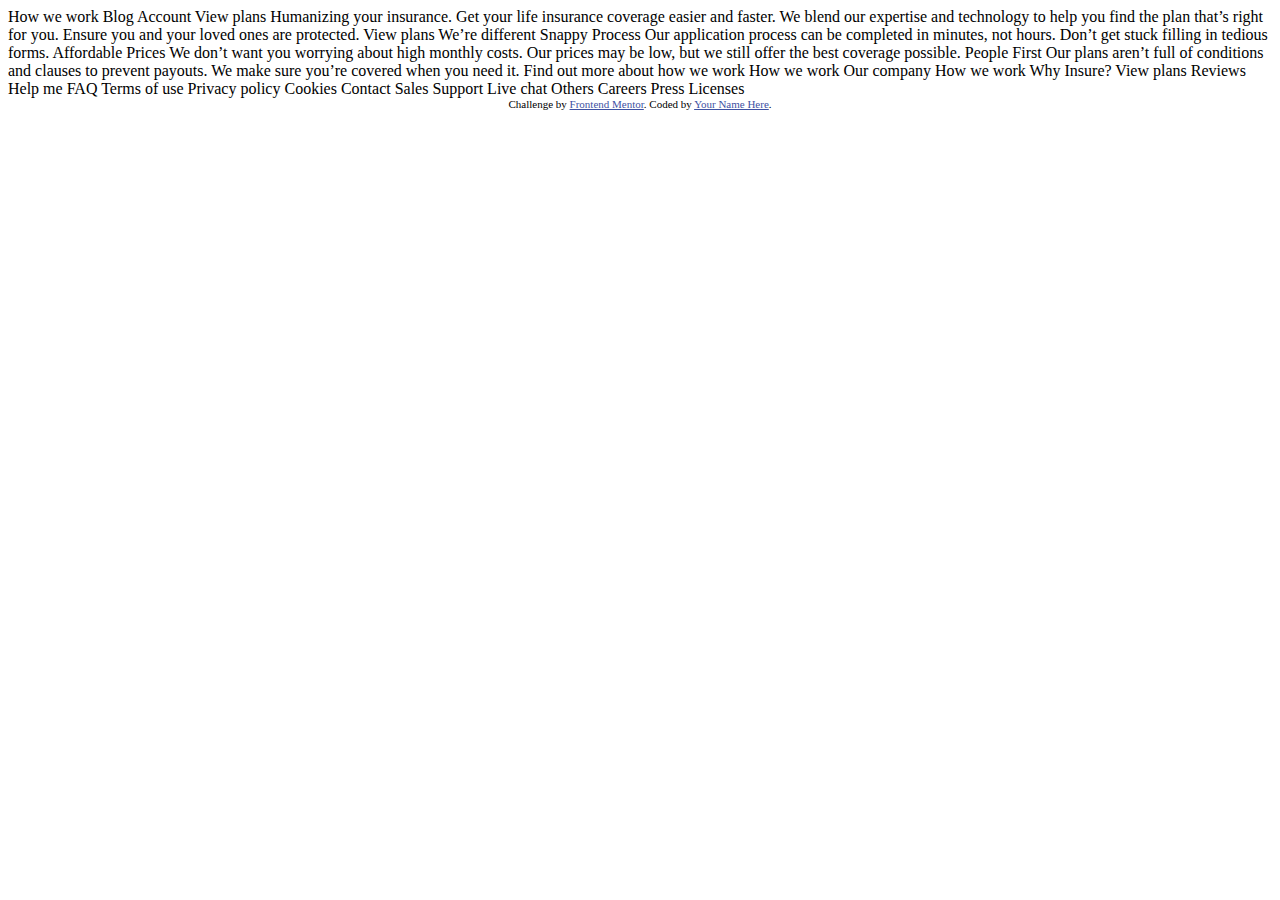
<file: index.html>
<!DOCTYPE html>
<html lang="en">
<head>
  <meta charset="UTF-8">
  <meta name="viewport" content="width=device-width, initial-scale=1.0"> <!-- displays site properly based on user's device -->

  <link rel="icon" type="image/png" sizes="32x32" href="./images/favicon-32x32.png">
  
  <title>Frontend Mentor | Insure landing page</title>

  <style>
    .attribution { font-size: 11px; text-align: center; }
    .attribution a { color: hsl(228, 45%, 44%); }
  </style>
</head>
<body>

  How we work
  Blog
  Account
  View plans

  Humanizing your insurance.

  Get your life insurance coverage easier and faster. We blend our expertise 
  and technology to help you find the plan that’s right for you. Ensure you 
  and your loved ones are protected.

  View plans

  We’re different

  Snappy Process

  Our application process can be completed in minutes, not hours. Don’t get 
  stuck filling in tedious forms.

  Affordable Prices

  We don’t want you worrying about high monthly costs. Our prices may be low, 
  but we still offer the best coverage possible.

  People First

  Our plans aren’t full of conditions and clauses to prevent payouts. We make 
  sure you’re covered when you need it.

  Find out more about how we work

  How we work

  Our company

  How we work
  Why Insure?
  View plans
  Reviews

  Help me

  FAQ
  Terms of use
  Privacy policy
  Cookies

  Contact

  Sales
  Support
  Live chat

  Others

  Careers
  Press
  Licenses

  
  <div class="attribution">
    Challenge by <a href="https://www.frontendmentor.io?ref=challenge" target="_blank">Frontend Mentor</a>. 
    Coded by <a href="#">Your Name Here</a>.
  </div>
</body>
</html>
</file>
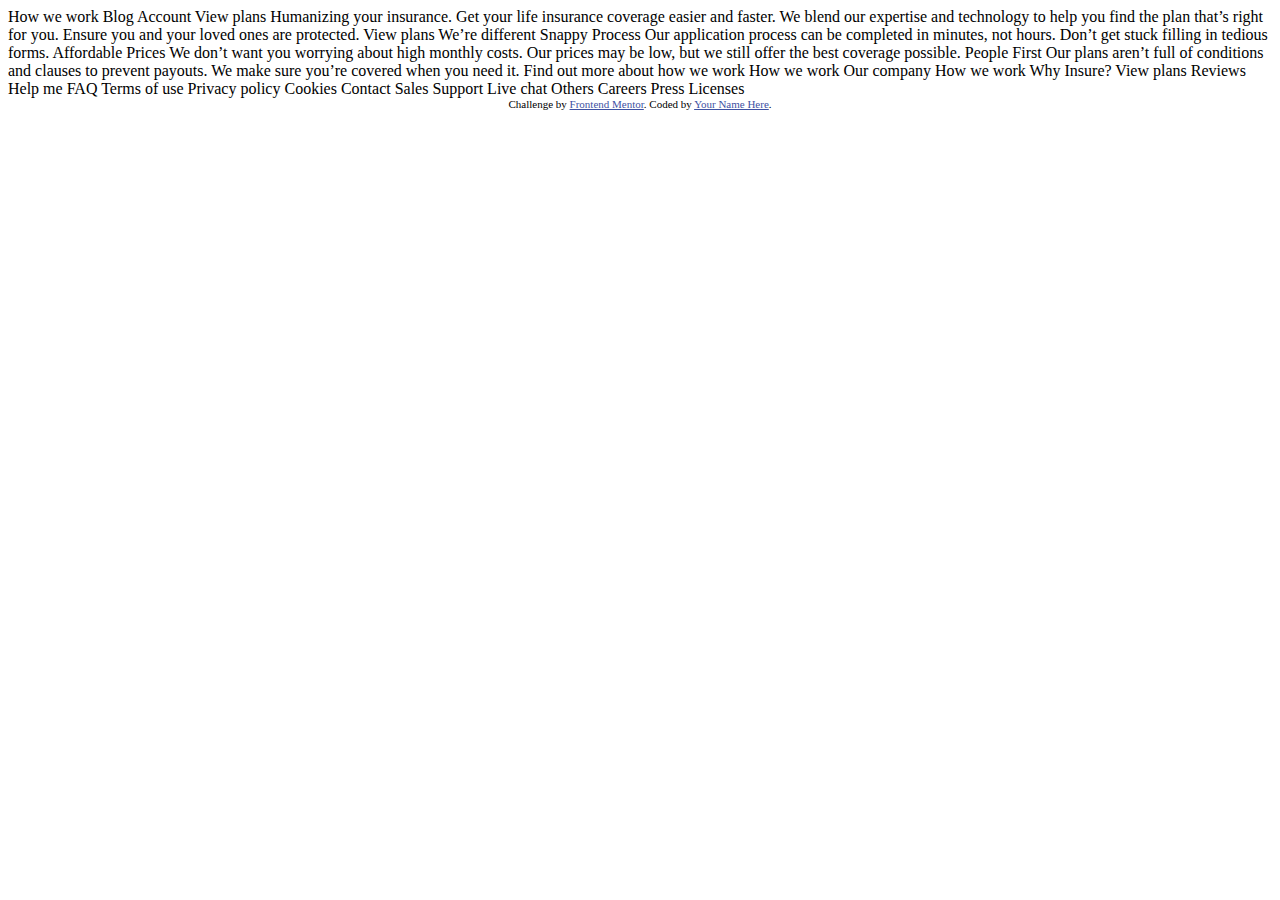
<file: insure-landing-page-master/index.html>
<!DOCTYPE html>
<html lang="en">
<head>
  <meta charset="UTF-8">
  <meta name="viewport" content="width=device-width, initial-scale=1.0"> <!-- displays site properly based on user's device -->

  <link rel="icon" type="image/png" sizes="32x32" href="./images/favicon-32x32.png">
  
  <title>Frontend Mentor | Insure landing page</title>

  <!-- Feel free to remove these styles or customise in your own stylesheet 👍 -->
  <style>
    .attribution { font-size: 11px; text-align: center; }
    .attribution a { color: hsl(228, 45%, 44%); }
  </style>
</head>
<body>

  How we work
  Blog
  Account
  View plans

  Humanizing your insurance.

  Get your life insurance coverage easier and faster. We blend our expertise 
  and technology to help you find the plan that’s right for you. Ensure you 
  and your loved ones are protected.

  View plans

  We’re different

  Snappy Process

  Our application process can be completed in minutes, not hours. Don’t get 
  stuck filling in tedious forms.

  Affordable Prices

  We don’t want you worrying about high monthly costs. Our prices may be low, 
  but we still offer the best coverage possible.

  People First

  Our plans aren’t full of conditions and clauses to prevent payouts. We make 
  sure you’re covered when you need it.

  Find out more about how we work

  How we work

  Our company

  How we work
  Why Insure?
  View plans
  Reviews

  Help me

  FAQ
  Terms of use
  Privacy policy
  Cookies

  Contact

  Sales
  Support
  Live chat

  Others

  Careers
  Press
  Licenses

  
  <div class="attribution">
    Challenge by <a href="https://www.frontendmentor.io?ref=challenge" target="_blank">Frontend Mentor</a>. 
    Coded by <a href="#">Your Name Here</a>.
  </div>
</body>
</html>
</file>
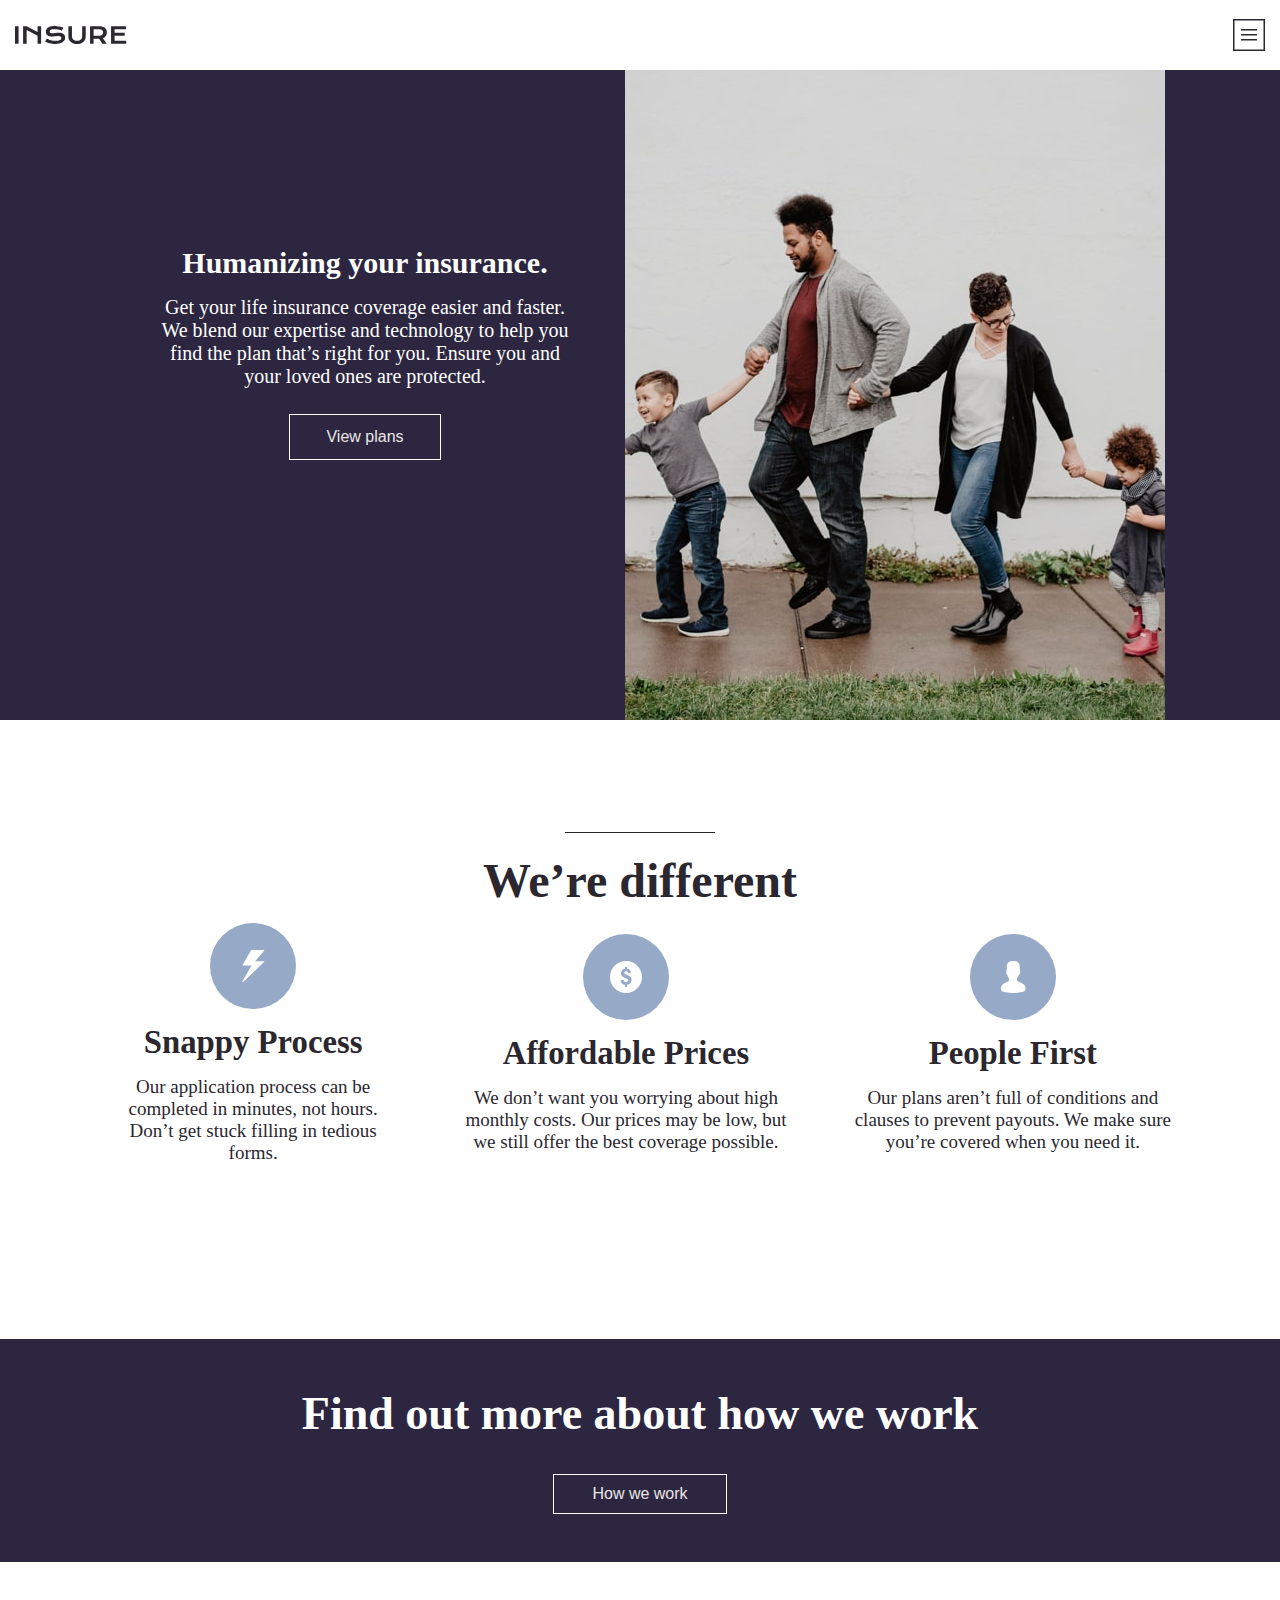
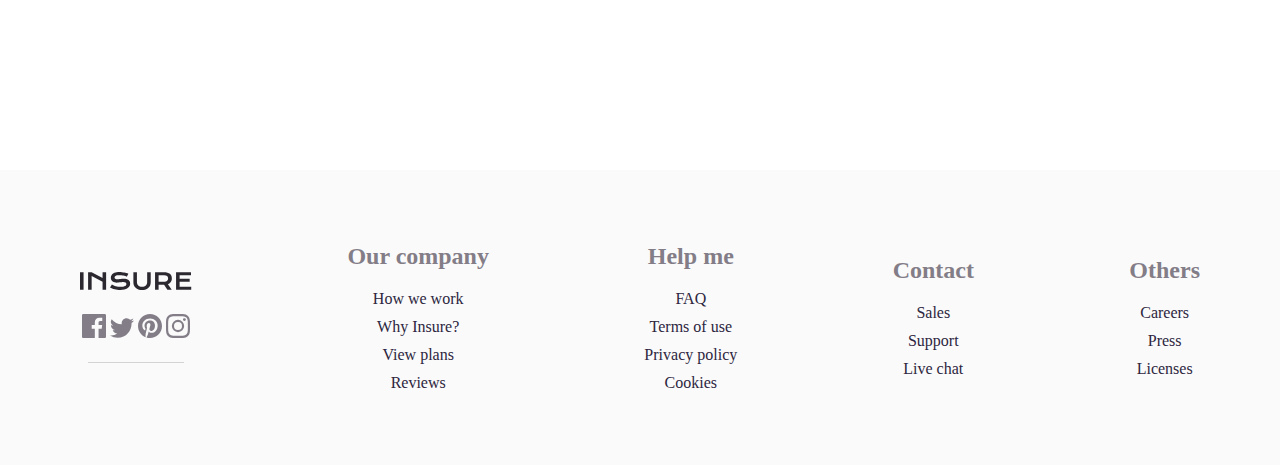
<file: insurance.html>
<!DOCTYPE html>
<html lang="en">
  <head>
    <meta charset="UTF-8" />
    <meta name="viewport" content="width=device-width, initial-scale=1.0" />
    <link rel="stylesheet" href="./CSS/index.css" />
    <link rel="stylesheet" href="./CSS/util.css" />
    <title>Frontend Mentor | Insure landing page</title>
  </head>
  <body>
    <div>
      <header>
        <!--  LOGO -->
        <div class="logo-image-container">
          <img class="logo-image" src="../images/logo.svg" alt="" />
        </div>
        <!-- MOBILE HAMBURGER  -->
        <div class="hamburger-image-container">
          <img
            class="hamburger-image"
            src="../images/icon-hamburger.svg"
            alt=""
          />
        </div>
      </header>

      <!-- ======== MAIN SECTION ========= -->
      <main>
        <!-- HERO SECTION -->
        <section class="hero-section">
          <div class="hero-images">
            <!-- mobile image -->
            <img
              class="mobile-hero-image"
              src="../images/image-intro-mobile.jpg"
              alt=""
            />
            <!-- desktop image -->
            <img
              class="desktop-hero-image"
              src="../images/image-intro-desktop.jpg"
              alt=""
            />
          </div>

          <div class="hero-discription-AND-pattern">
            <div class="hero-discription">
              <h2>Humanizing your insurance.</h2>
              <p>
                Get your life insurance coverage easier and faster. We blend our
                expertise and technology to help you find the plan that’s right
                for you. Ensure you and your loved ones are protected.
              </p>
              <button>View plans</button>
            </div>

            <div class="hero-sign">
              <div class="hero-sign-left">
                <img
                  src="../images/bg-pattern-intro-left-mobile.svg"
                  alt="bg pattern intro left mobile"
                />
              </div>
              <div class="hero-sign-right">
                <img
                  src="../images/bg-pattern-intro-right-mobile.svg"
                  alt="bg pattern intro right mobile"
                />
              </div>
            </div>
          </div>
          <!-- ................................... -->
          <!-- ...................................... -->
        </section>
        <!-- HERO END -->

        <div class="we-difference">
          <span></span>
          <h2 class="h1">We’re different</h2>
          <div class="difference-logo-div">
            <div class="difference-logo">
            <img src="../images/icon-snappy-process.svg" alt="" />
            <h3>Snappy Process</h3>
            <p>
              Our application process can be completed in minutes, not hours.
              Don’t get stuck filling in tedious forms.
            </p>
          </div>
          <div class="difference-logo">
            <img src="../images/icon-affordable-prices.svg" alt="" />
            <h3>Affordable Prices</h3>
            <p>
              We don’t want you worrying about high monthly costs. Our prices
              may be low, but we still offer the best coverage possible.
            </p>
          </div>
          <div class="difference-logo">
            <img src="../images/icon-people-first.svg" alt="" />
            <h3>People First</h3>
            <p>
              Our plans aren’t full of conditions and clauses to prevent
              payouts. We make sure you’re covered when you need it.
            </p>
          </div>
          </div>
        </div>
        <!-- ....................................... -->

        <div class="first-out-main">
          <div class="find-out">
            <h1>Find out more about how we work</h1>
            <button>How we work</button>
          </div>
        </div>
      </main>

      <!-- ................................................. -->

      <footer>
       

        <div class="footer-logos">
          <div>
            <img src="../images/logo.svg" alt="" />
          </div>
          <div>
            <img src="../images/icon-facebook.svg" alt="eeeee" />
            <img src="../images/icon-twitter.svg" alt="" />
            <img src="../images/icon-pinterest.svg" alt="" />
            <img src="../images/icon-instagram.svg" alt="" />
          </div>
          <span></span>
        </div>

        <div class="footer-company">
          <h2>Our company</h2>
          <ul>
            <li>How we work</li>
            <li>Why Insure?</li>
            <li>View plans</li>
            <li>Reviews</li>
          </ul>
        </div>

        <div class="footer-company">
          <h2>Help me</h2>
          <ul>
            <li>FAQ</li>
            <li>Terms of use</li>
            <li>Privacy policy</li>
            <li>Cookies</li>
          </ul>
        </div>

        <div class="footer-company">
          <h2>Contact</h2>
          <ul>
            <li>Sales</li>
            <li>Support</li>
            <li>Live chat</li>
          </ul>
        </div>

        <div class="footer-company">
          <h2>Others</h2>
          <ul>
            <li>Careers</li>
            <li>Press</li>
            <li>Licenses</li>
          </ul>
        </div>
      </footer>
    </div>
  </body>
</html>
</file>
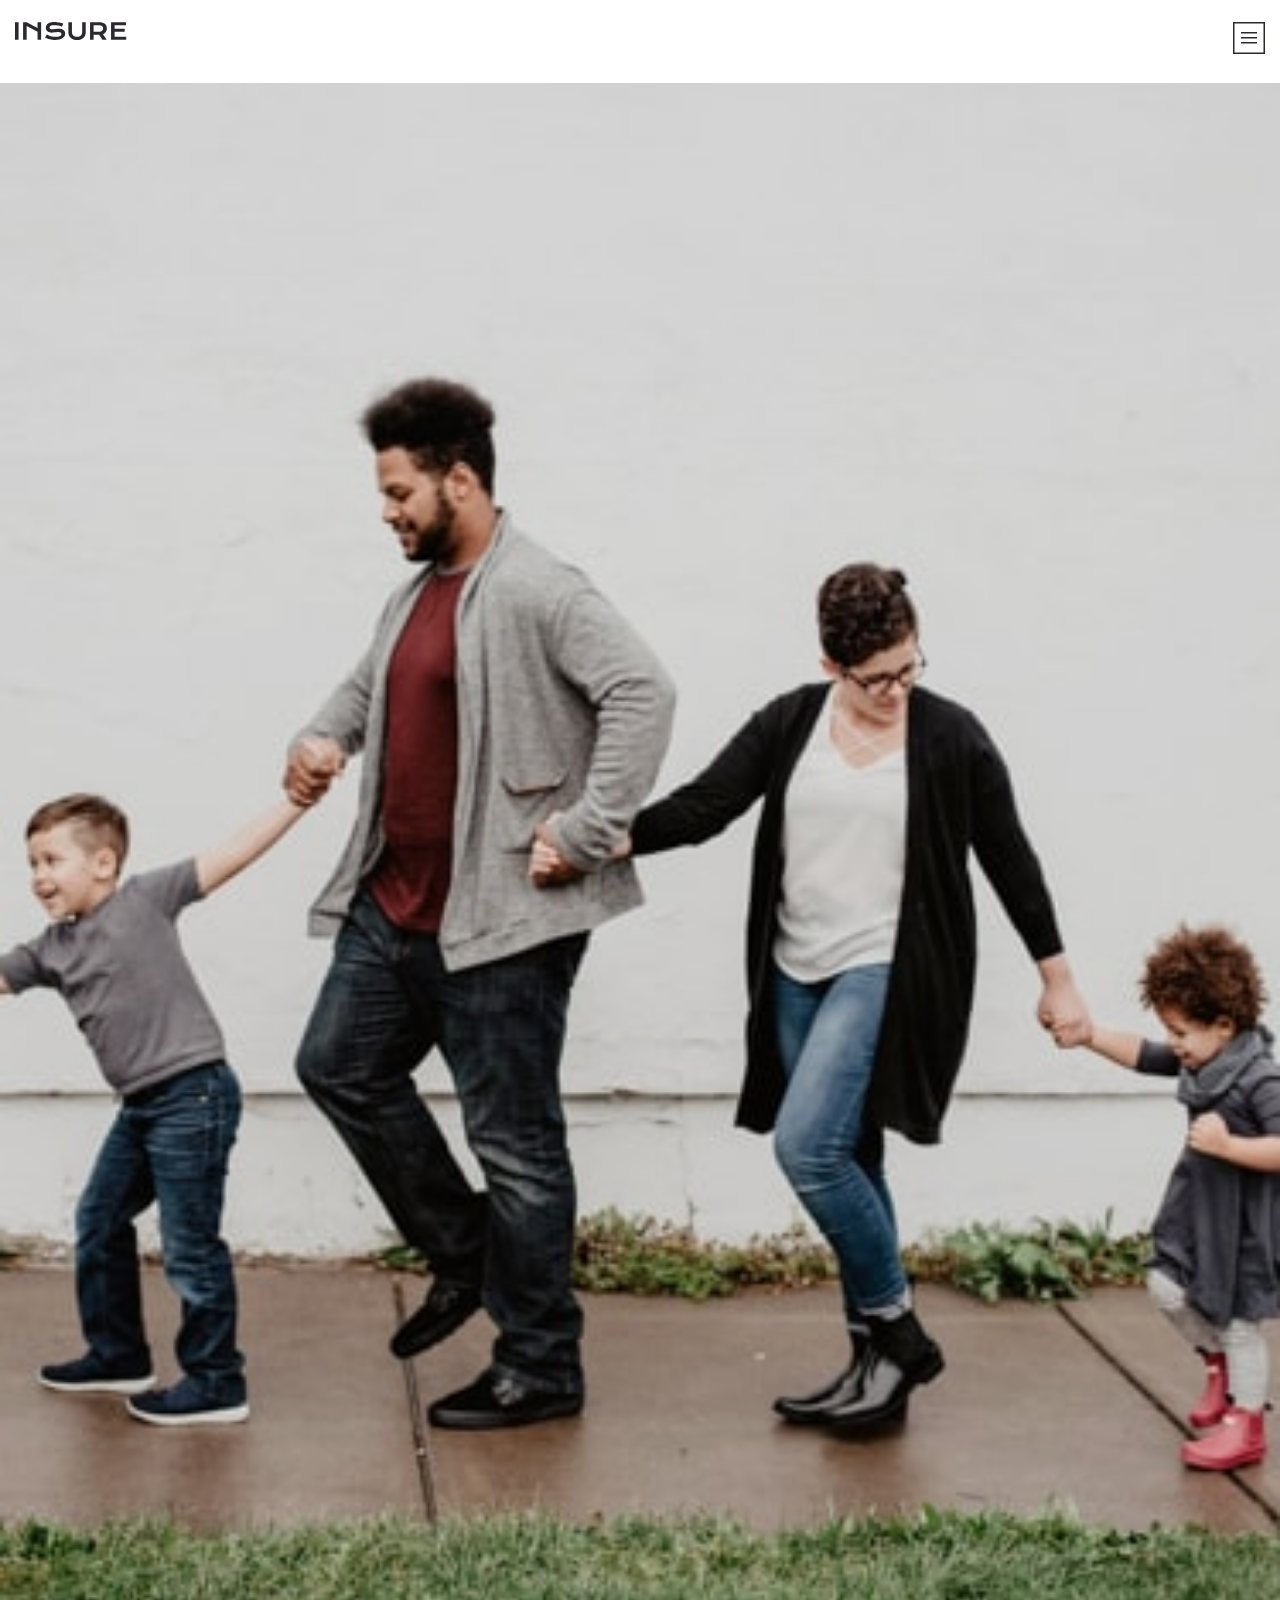
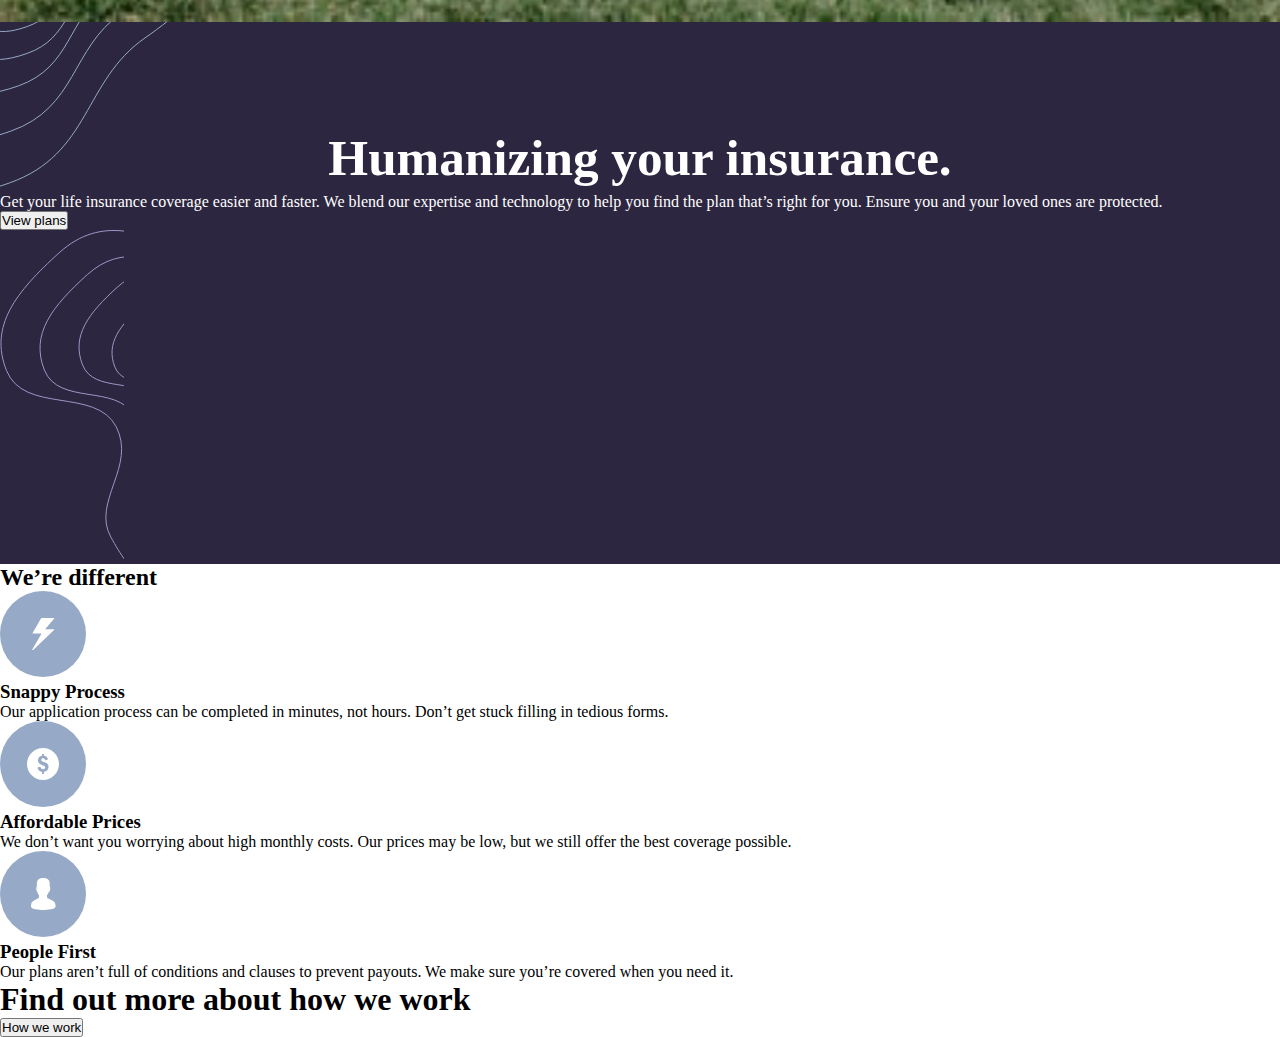
<file: files/insurance.html>
<!DOCTYPE html>
<html lang="en">
  <head>
    <meta charset="UTF-8" />
    <meta name="viewport" content="width=device-width, initial-scale=1.0" />
    <title>Frontend Mentor | Insure landing page</title>
    <link rel="stylesheet" href="./index.css" />
  </head>
  <body>
    <main>
      <header>
        <div>
          <img src="../images/logo.svg" alt="" />
        </div>
        <div>
          <h2><img src="../images/icon-hamburger.svg" alt="" /></h2>
        </div>
      </header>
      <!-- ........section2............ -->
      <div class="navImage">
        <img src="../images/image-intro-mobile.jpg" alt="" />
      </div>
      <!-- ................................... -->
      <div class="hero">
        <div>
          <img src="../images/bg-pattern-intro-left-mobile.svg" alt="" />
        </div>

        <div class="heroText">
          <h2>Humanizing your insurance.</h2>
          <p>
            Get your life insurance coverage easier and faster. We blend our
            expertise and technology to help you find the plan that’s right for
            you. Ensure you and your loved ones are protected.
          </p>
          <button>View plans</button>
        </div>

        <div class="right-pattern">
          <img src="../images/bg-pattern-intro-right-mobile.svg" alt="" />
        </div>
      </div>
      <!-- ...................................... -->

      <div class="we-difference">
        <span></span>
        <h2>We’re different</h2>
        <div class="difference-logo">
          <img src="../images/icon-snappy-process.svg" alt="" />
          <h3>Snappy Process</h3>
          <p>
            Our application process can be completed in minutes, not hours.
            Don’t get stuck filling in tedious forms.
          </p>
        </div>
        <div class="difference-logo">
          <img src="../images/icon-affordable-prices.svg" alt="" />
          <h3>Affordable Prices</h3>
          <p>
            We don’t want you worrying about high monthly costs. Our prices may
            be low, but we still offer the best coverage possible.
          </p>
        </div>
        <div class="difference-logo">
          <img src="../images/icon-people-first.svg" alt="" />
          <h3>People First</h3>
          <p>
            Our plans aren’t full of conditions and clauses to prevent payouts.
            We make sure you’re covered when you need it.
          </p>
        </div>
      </div>
      <!-- ....................................... -->

      <div class="first-out-main">
        <div class="find-out">
          <h1>Find out more about how we work</h1>
          <button>How we work</button>
        </div>
      </div>
    </main>
  </body>
</html>
</file>
<file: CSS/index.css>
* {
  box-sizing: border-box;
  margin: 0;
  padding: 0;
}

/* === HEADER === */
header {
  display: flex;
  justify-content: space-between;
  align-items: center;
  padding: 1.2rem 15px;
}

.logo-image,
.hamburger-image {
  width: 100%;
  height: 100%;
  object-fit: cover;
  display: block;
}

/* HEADER END */

/* HERO */
.desktop-hero-image {
  display: none;
}

.hero-section {
  display: flex;
  flex-direction: column;
  width: 100%;
  background-color: #2d2640ff;
  color: #ffffff;
}
.hero-images img {
  width: 100%;
}
.hero-discription-AND-pattern {
  position: relative;
}
.hero-discription {
  width: fit-content;
  display: flex;
  flex-direction: column;
  align-items: center;
  text-align: center;
  gap: 1rem;
  font-size: 20px;
  padding: 5rem 2.2rem;

}
.hero-section button {
  font-size: 16px;
  width: fit-content;
  height: fit-content;
  padding: 13px 2.3rem;
  margin-top: 10px;
  color: hsl(0, 8%, 91%);
  background-color: transparent;
  border: 1.5px solid white;
}

.hero-sign-left {
  display: flex;
  flex-direction: column;
  position: absolute;
  left: 0;
  top: 0;
  color: hsl(0, 8%, 91%);
}
.hero-sign-right {
  display: flex;
  flex-direction: column;
  position: absolute;
  right: 0;
  bottom: 0;
  margin-bottom: -11rem;
  color: hsl(0, 8%, 91%);
}
.hero h2 {
  line-height: 1;
  font-size: 3.2rem;
  padding: 0 20px;
  margin-top: -3.7rem;
} 
 .hero p {
  padding: 0 23px;
  font-size: 20px;
  text-align: center;
  line-height: 1.3;
}

/* HERO END */

 .right-pattern img {
  display: flex;
  margin-top: -9.7rem;
  position: absolute;
  right: 0;
}

.we-difference {
  display: flex;
  flex-direction: column;
  margin: 7rem 0;
  color: hsl(270, 9%, 17%);
  align-items: center;
  text-align: center;
}
.we-difference span {
  border-bottom: 1px solid hsl(270, 9%, 17%);
  margin: 20px 0;
  width: 150px;
  margin: auto;
  text-align: center;
}
.we-difference h2 {
  font-size: 3rem;
  margin: 20px 0 0;
}

.difference-logo {
  display: flex;
  flex-direction: column;
  gap: 15px;
  padding: 0 29px;
  align-items: center;
  text-align: center;
  justify-content: center;
  font-size: 28px;
}
.difference-logo p {
  font-size: 19px;
}

.first-out-main {
  padding: 0 30px;
}
.find-out {
  display: flex;
  flex-direction: column;
  justify-content: center;
  align-items: center;
  gap: 1.5rem;
  font-size: 23px;
  margin-bottom: 160px;
  text-align: center;
  background-color: hsl(256, 26%, 20%);
  color: white;
  padding: 3rem 30px;
  position: relative;
}
.find-out-image {
  position: absolute;
  right: 0;
  top: 0;
}

.find-out button {
  padding: 10px 2.4rem;
  width: fit-content;
  background-color: transparent;
  color: hsl(0, 8%, 91%);
  border: 1.5px solid white;
  font-size: 16px;
  margin-top: 10px;
  height: fit-content;
  cursor: pointer;
}

footer {
  background-color: hsl(0, 0%, 98%);
  position: relative;
  padding: 3rem 5rem;
  text-align: center;
}
.first-footer-image {
  position: absolute;
  top: 0;
}

.footer-logos {
  display: flex;
  flex-direction: column;
  gap: 20px;
}
footer span {
  margin: auto;
  width: 85%;
  height: 1px;
  background-color: lightgray;
}

.footer-company {
  display: flex;
  flex-direction: column;
  gap: 20px;
  margin: 25px 0;
  color: hsl(273, 4%, 51%);
}
.footer-company ul {
  display: flex;
  flex-direction: column;
  gap: 10px;
  color: hsl(256, 26%, 20%);
  list-style-type: none;
} 

@media screen and (min-width: 490px) {
  .mobile-hero-image {
    display: none;
  }
  .desktop-hero-image {
    display: block;
  }
}

@media screen and (min-width: 750px) {
  .hero-section {
    display: flex;
    flex-direction: row-reverse;
    justify-content: center;
    gap: 10px;
    padding: 0 20px;
    position: relative;
  }
  .hero-discription{
    width: 500px;
    align-items: center;
    margin-top: 6rem;
 
  }
 
  .hero-sign-right{
   display: none;
  }

  .hero-sign-left{
   display: none;
  }
  .difference-logo-div{
    display: flex;
    flex-direction: row;
    padding: 15px 5rem;
  }
  .first-out-main{
    padding: 3rem 0;
  }
  .first-out{
    padding: 3rem 0;
  }
footer{
  display: flex;
  flex-direction: row;
  justify-content: space-between;
  align-items: center;
  padding: 3rem 5rem;
}
}
</file>
<file: CSS/util.css>
.lg-padding {
  padding: 3rem 0rem;
}

.sm-padding {
  padding: 1.4rem 15px;
}
</file>
<file: files/index.css>
*{
    box-sizing: border-box;
    margin: 0;
    padding: 0;
}

header{
    display: flex;
    justify-content:space-between;
    padding: 1.4rem 15px;
}

.navImage img{
    width: 100%;
}

.hero{
    display: flex;
    flex-direction: column;
    background-color: hsl(256, 26%, 20%);
    color: white;
    margin-top: -4px;
}
.hero h2{
    font-size: 3.2rem;
    text-align: center;
    line-height: 1;
    padding: 0 20px;
    margin-bottom: 10px;
    margin-top: -3.7rem;
}
</file>
